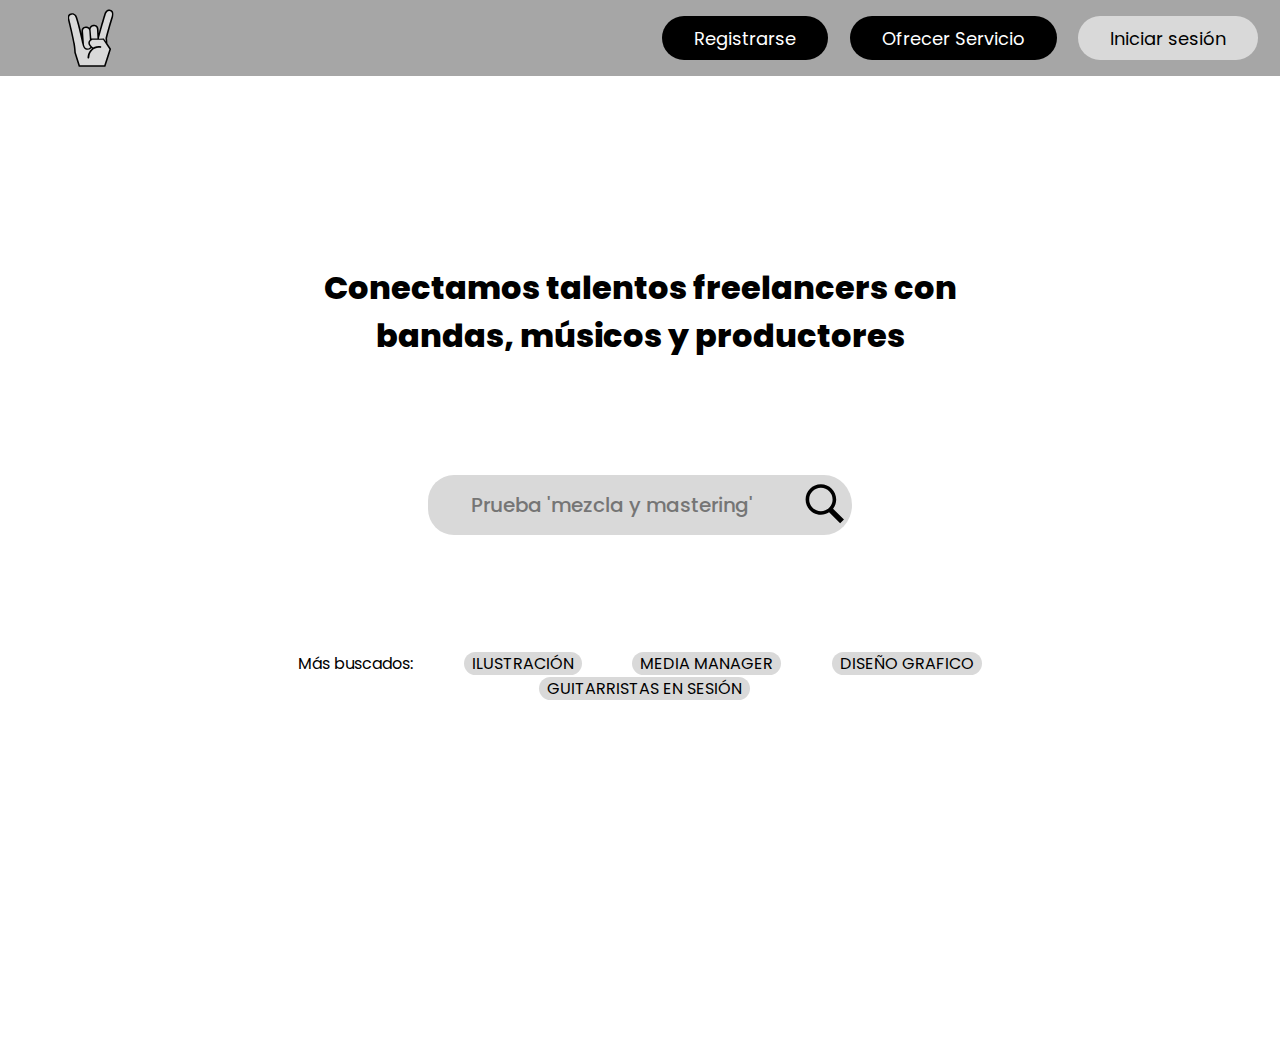
<file: index.html>
<!doctype html>
<html lang="en">
  <head>
    <meta charset="utf-8">
    <meta name="viewport" content="width=device-width, initial-scale=1">
    <title>Rockwork</title>
    <link rel="stylesheet" href="style.css">
    <!-- <link href="https://cdn.jsdelivr.net/npm/bootstrap@5.2.0/dist/css/bootstrap.min.css" rel="stylesheet" integrity="sha384-gH2yIJqKdNHPEq0n4Mqa/HGKIhSkIHeL5AyhkYV8i59U5AR6csBvApHHNl/vI1Bx" crossorigin="anonymous"> -->
    <link rel="preconnect" href="https://fonts.googleapis.com">
    <link rel="preconnect" href="https://fonts.gstatic.com" crossorigin>
    <link href="https://fonts.googleapis.com/css2?family=Poppins:wght@300;500;700;800;900&display=swap" rel="stylesheet">
  </head>
  <body>
    <!-- navbar -->
    <nav class="navbar">
        <div class="logo">
            <img src="./assets/logos/logo.svg" alt="logo">
        </div>
        <div class="nav-link">
            <ul>
                <li class="btn-primary"><a href="">Registrarse</a></li>
                <li class="btn-primary"><a href="">Ofrecer Servicio</a></li>
                <li class="btn-secondary"><a href="">Iniciar sesión</a></li>
            </ul>
        </div>
    </nav>
    <!-- main -->
    <main>
        <div class="main">
            <div class="row1">
                <h1 class="encabezado">Conectamos talentos freelancers con bandas, músicos y productores</h1>
                <form action="">
                    <input class="busqueda" type="text" placeholder="Prueba 'mezcla y mastering'">
                    <button class="lupa"><img src="./assets/logos/lupa50.svg" alt="lupa"></button>
                </form>
            </div>
            <div class="row2">
                <div class="mas-buscados">
                    <ul>
                        <li>Más buscados:</li>
                        <li class="pils"><a href="">ILUSTRACIÓN</a></li>
                        <li class="pils"><a href="">MEDIA MANAGER</a></li>
                        <li class="pils"><a href="">DISEÑO GRAFICO</a></li>
                        <li class="pils"><a href="">GUITARRISTAS EN SESIÓN</a></li>
                    </ul>
                </div>
            </div>
        </div>
    </main>
    <script src="https://cdn.jsdelivr.net/npm/bootstrap@5.2.0/dist/js/bootstrap.bundle.min.js" integrity="sha384-A3rJD856KowSb7dwlZdYEkO39Gagi7vIsF0jrRAoQmDKKtQBHUuLZ9AsSv4jD4Xa" crossorigin="anonymous"></script>
  </body>
</html>
</file>
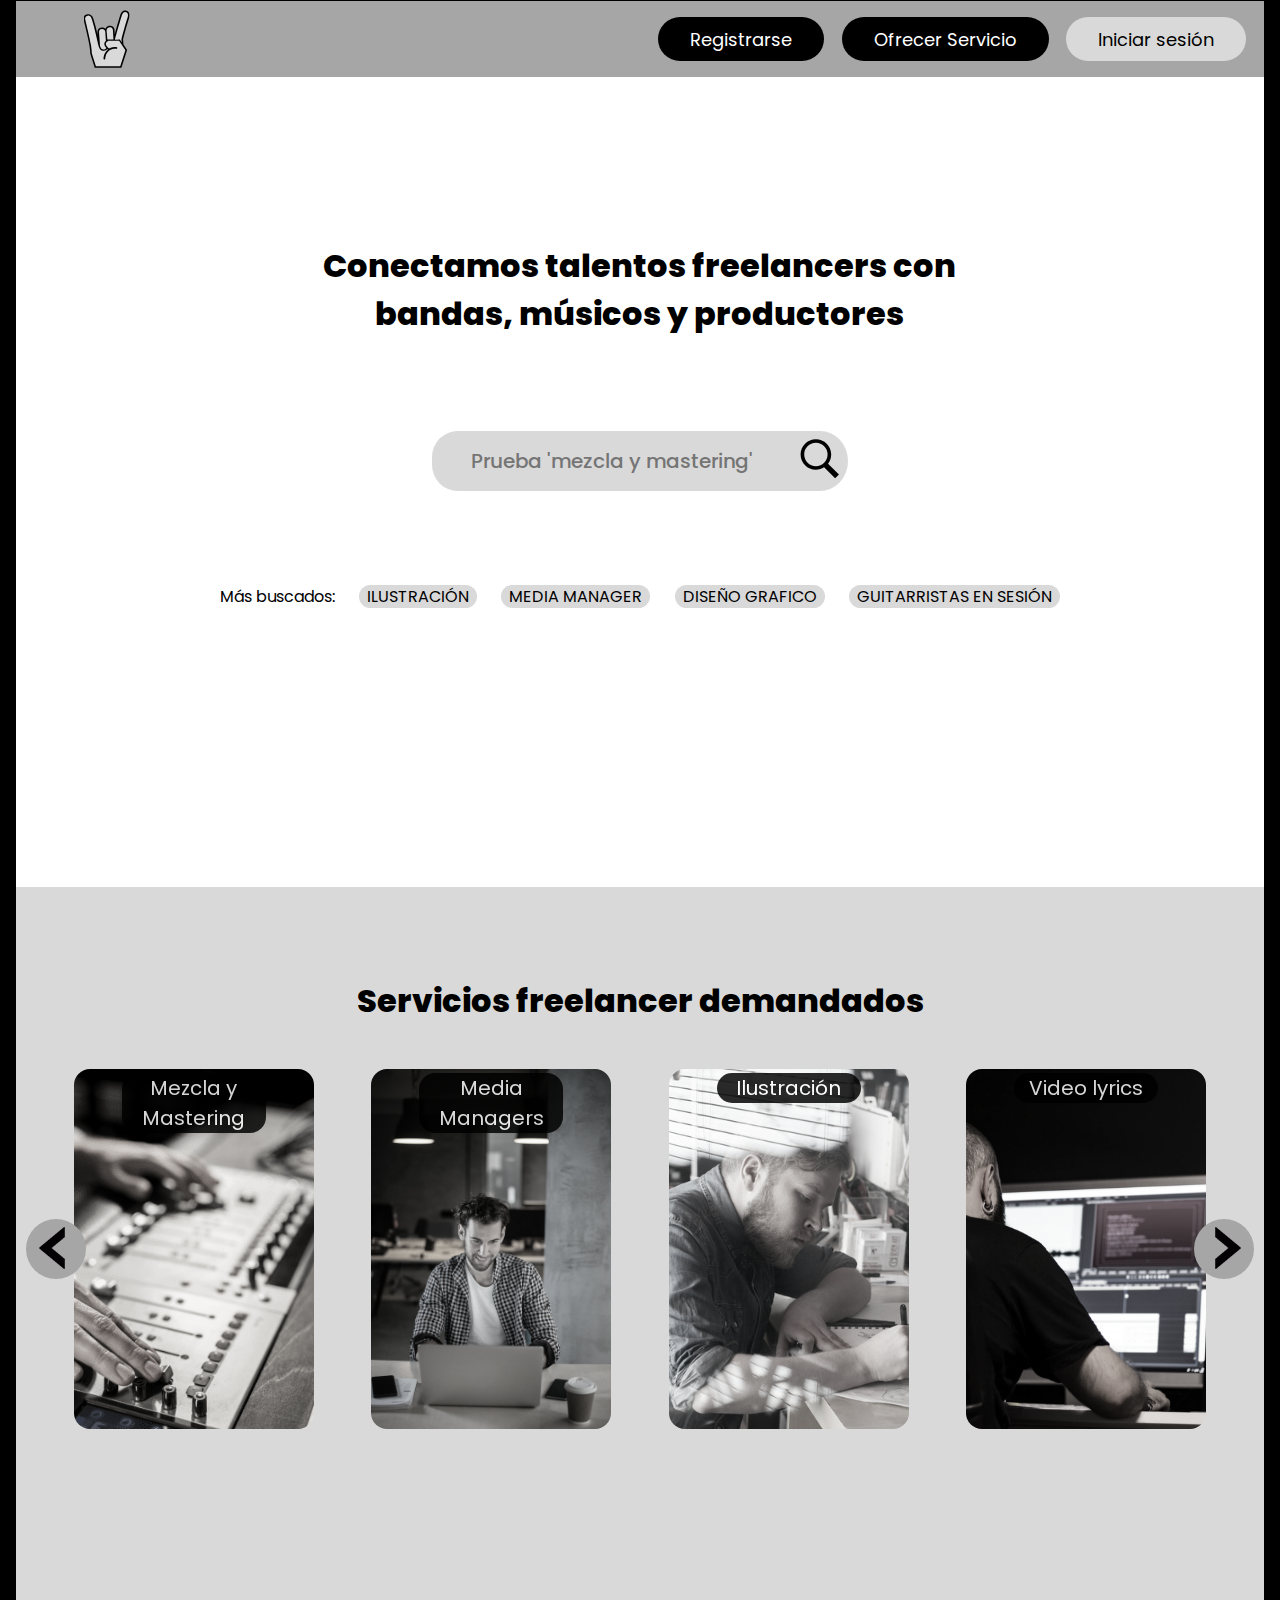
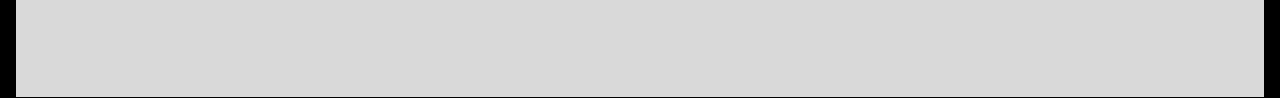
<file: main/index.html>
<!doctype html>
<html lang="en">
  <head>
    <meta charset="utf-8">
    <meta name="viewport" content="width=device-width, initial-scale=1">
    <title>Rockwork</title>
    <link rel="stylesheet" href="style.css">
    <!-- <link href="https://cdn.jsdelivr.net/npm/bootstrap@5.2.0/dist/css/bootstrap.min.css" rel="stylesheet" integrity="sha384-gH2yIJqKdNHPEq0n4Mqa/HGKIhSkIHeL5AyhkYV8i59U5AR6csBvApHHNl/vI1Bx" crossorigin="anonymous"> -->
    <link rel="preconnect" href="https://fonts.googleapis.com">
    <link rel="preconnect" href="https://fonts.gstatic.com" crossorigin>
    <link href="https://fonts.googleapis.com/css2?family=Poppins:wght@300;500;700;800;900&display=swap" rel="stylesheet">
  </head>




  <body>


    <!-- Modal -->
    <section id="modal">

        <div class="modal">
            <div id="closes">
                <button id="close">x</button>
            </div>

            <h1>Únete a nuestra comunidad de profesionales</h1>
            <form action="">
                <label for="correo">Introduce tu correo electronico</label>
                <input type="email"  name="email" id="correo" placeholder="ejemplo@ejemplo.com">
                <label for="password">Introduce tu contraseña</label>
                <input type="password" name="password" placeholder="*********" id="password">
                <button>Let's rock</button>
            </form>

            <p>
                ¿Tienes una cuenta?
                <a href="#">Inicia sesion</a>
            </p>
        </div>
    </section>


    <!-- navbar -->
    <nav class="navbar">
        <div class="logo">
            <img src="./assets/logos/logo.svg" alt="logo">
        </div>
        <div class="nav-link">
            <ul>
                <li id="registro" class="btn-primary"><a href="#">Registrarse</a></li>
                <li class="btn-primary"><a href="">Ofrecer Servicio</a></li>
                <li class="btn-secondary"><a href="">Iniciar sesión</a></li>
            </ul>
        </div>
    </nav>

    
    <!-- main -->
    <main>
        <div class="main">
            <div class="row1">
                <h1 class="encabezado">Conectamos talentos freelancers con bandas, músicos y productores</h1>
                <form action="">
                    <input class="busqueda" type="text" placeholder="Prueba 'mezcla y mastering'">
                    <button class="lupa"><img src="./assets/logos/lupa50.svg" alt="lupa"></button>
                </form>
            </div>
            <div class="row2">
                <div class="mas-buscados">
                    <ul>
                        <li>Más buscados:</li>
                        <li class="pils"><a href="">ILUSTRACIÓN</a></li>
                        <li class="pils"><a href="">MEDIA MANAGER</a></li>
                        <li class="pils"><a href="">DISEÑO GRAFICO</a></li>
                        <li class="pils"><a href="">GUITARRISTAS EN SESIÓN</a></li>
                    </ul>
                </div>
            </div>
        </div>
        <section  class="servicios_freelancer">
        <h1 class="encabezado">Servicios freelancer demandados</h1>

            <section class="sec">
                <button class="btn-l btn"><img src="./assets/logos/flecha.png" alt=""></button>
                <div class="card">
                    <img src="./assets/imagenes/ph-1.png" alt="">
                    <div class="overlay">
                        <p>Mezcla y Mastering</p>
                    </div>
                </div>
                <div class="card">
                    <img src="./assets/imagenes/ph-2.jpg" alt="">
                    <div class="overlay">
                        <p>Media Managers</p>
                    </div>
                </div>
                <div class="card">
                    <img src="./assets/imagenes/ph-3.jpg" alt="">
                    <div class="overlay">
                        <p>Ilustración</p>
                    </div>
                </div>
                <div class="card">
                    <img src="./assets/imagenes/ph-4.jpg" alt="">
                    <div class="overlay">
                        <p>Video lyrics</p>
                    </div>
                </div>
                <button class="btn-r btn"><img src="./assets/logos/flecha.png" alt=""></button>
            </section>
        </section>
    </main>





    <script>
        var modal = document.getElementById('modal');
        var signIn = document.getElementById('registro');
        var closeButton = document.getElementById('close');
        
        signIn.addEventListener('click', mostrarModal = () =>{
            modal.style.display = 'flex'
            console.log('Mostrar modal')
        });

        closeButton.addEventListener('click', cerrarModal = () => {
            modal.style.display = 'none'
            console.log('cerrar modal')
        });



        console.log('Holi');
    </script>
    <!-- <script src="https://cdn.jsdelivr.net/npm/bootstrap@5.2.0/dist/js/bootstrap.bundle.min.js" integrity="sha384-A3rJD856KowSb7dwlZdYEkO39Gagi7vIsF0jrRAoQmDKKtQBHUuLZ9AsSv4jD4Xa" crossorigin="anonymous"></script> -->

  </body>
</html>
</file>
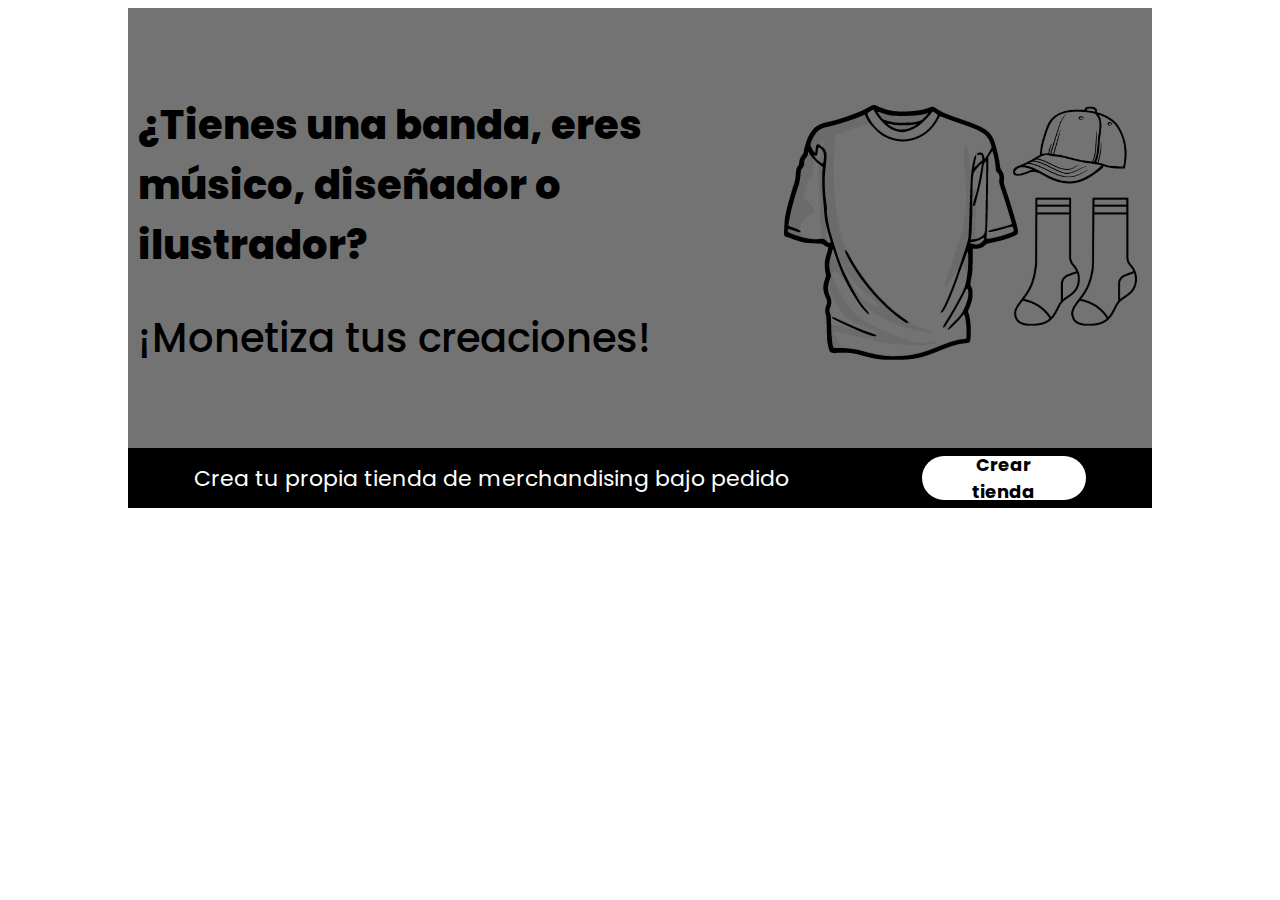
<file: segunda-etapa/index.html>
<!DOCTYPE html>
<html lang="en">
<head>
    <meta charset="UTF-8">
    <meta http-equiv="X-UA-Compatible" content="IE=edge">
    <meta name="viewport" content="width=device-width, initial-scale=1.0">
    <link rel="preconnect" href="https://fonts.googleapis.com">
    <link rel="preconnect" href="https://fonts.gstatic.com" crossorigin>
    <link href="https://fonts.googleapis.com/css2?family=Poppins:wght@300;500;700;800;900&display=swap" rel="stylesheet">

    <title>segunda etapa</title>
    <link rel="stylesheet" href="./style.css">
</head>
<body>
    <main class="main">
        <section>

            <div class="text">
        <!-- texto -->
                <h1>¿Tienes una banda, eres músico, diseñador o ilustrador?</h1>
                <h2>¡Monetiza tus creaciones!</h2>
            </div>
        <!-- imagenes -->
            <div class="img"> <img src="./assets/imagenes/Captura desde 2022-09-17 10-15-06.png" alt=""></div>
        </section>
        
        <!-- footer -->
        <div class="footer">
            <p>Crea tu propia tienda de merchandising bajo pedido</p>
            <a class="makeStore" href="">Crear tienda</a>
        </div>


    </main>
</body>
</html>
</file>
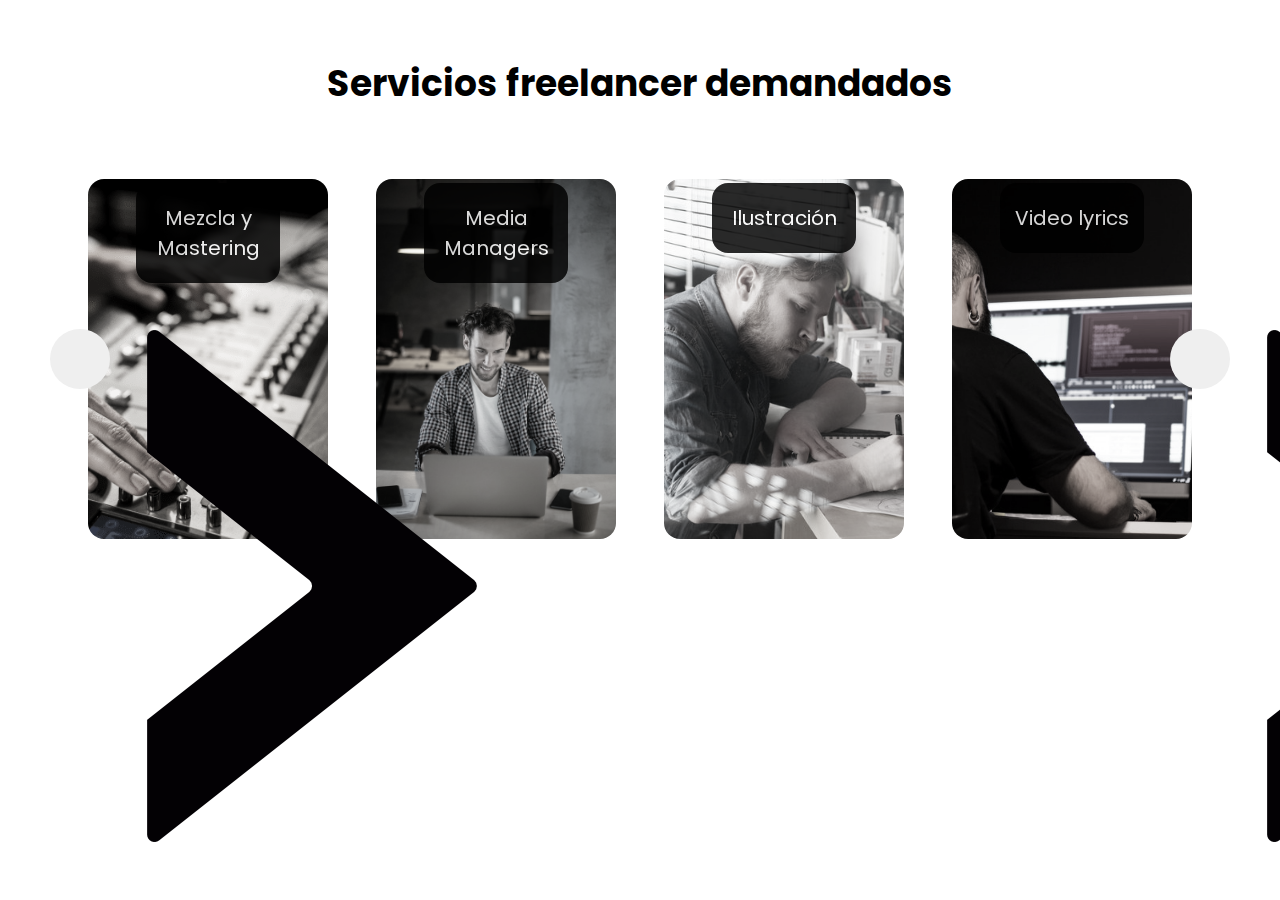
<file: servicios-freelance-mas-demandados/index.html>
<!DOCTYPE html>
<html lang="en">

<head>
    <link rel="preconnect" href="https://fonts.googleapis.com">
    <link rel="preconnect" href="https://fonts.gstatic.com" crossorigin>
    <link href="https://fonts.googleapis.com/css2?family=Poppins:wght@300;500;700;800;900&display=swap"
        rel="stylesheet">
    <meta charset="UTF-8">
    <meta http-equiv="X-UA-Compatible" content="IE=edge">
    <meta name="viewport" content="width=device-width, initial-scale=1.0">
    <title>Document</title>
    <link rel="stylesheet" href="./style.css">

</head>

<body>
    <main>
        <h1 class="encabezado">Servicios freelancer demandados</h1>

        <section>
        <button class="btn-l btn"><img src="./assets/logos/flecha.png" alt=""></button>
            <div class="card">
                <img src="./assets/imagenes/ph-1.png" alt="">
                <div class="overlay">
                    <p>Mezcla y Mastering</p>
                </div>
            </div>
            <div class="card">
                <img src="./assets/imagenes/ph-2.jpg" alt="">
                <div class="overlay">
                    <p>Media Managers</p>
                </div>
            </div>
            <div class="card">
                <img src="./assets/imagenes/ph-3.jpg" alt="">
                <div class="overlay">
                    <p>Ilustración</p>
                </div>
            </div>
            <div class="card">
                <img src="./assets/imagenes/ph-4.jpg" alt="">
                <div class="overlay">
                    <p>Video lyrics</p>
                </div>
            </div>
            <button class="btn-r btn"><img src="./assets/logos/flecha.png" alt=""></button>
        </section>
    </main>
</body>

</html>
</file>
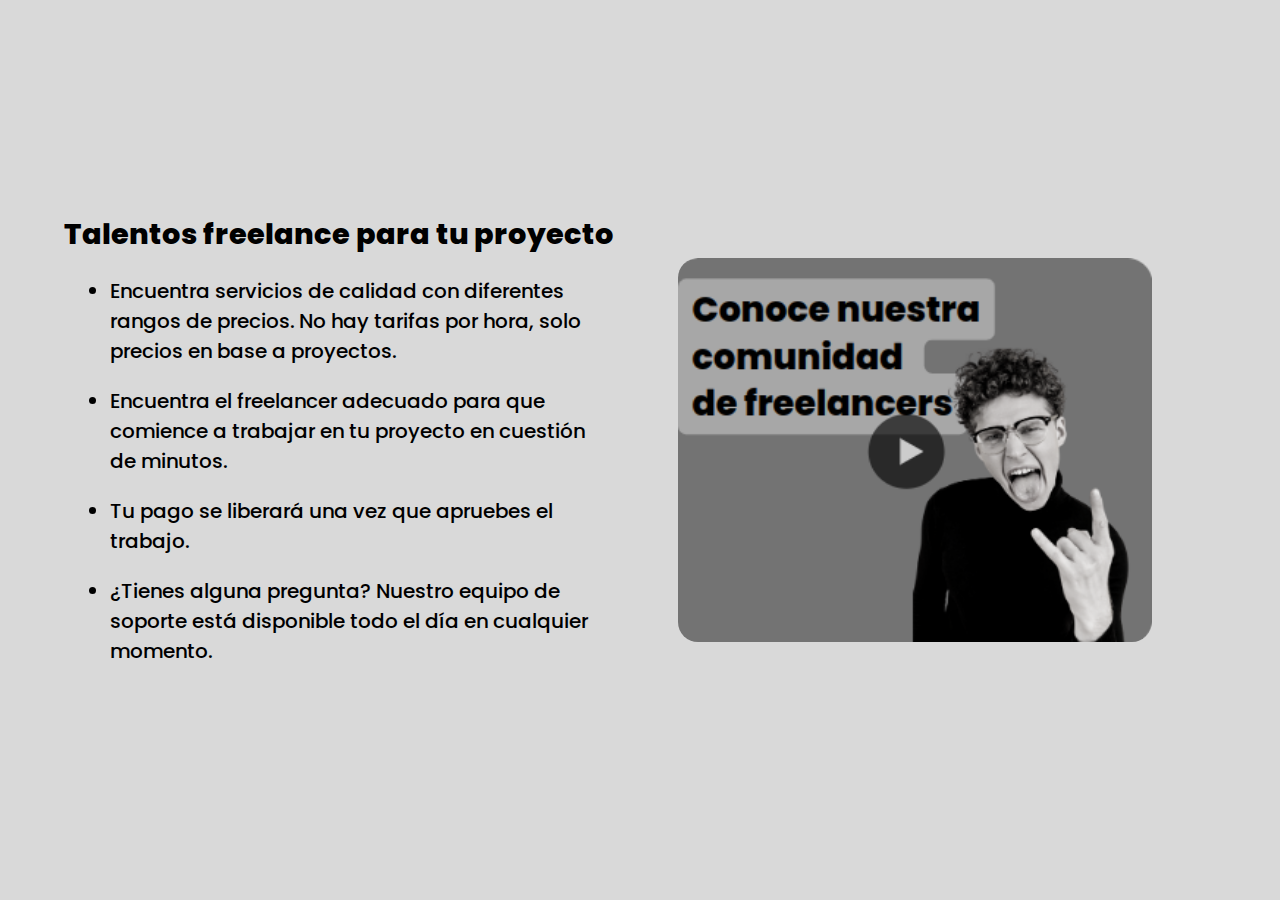
<file: talentos-freelance/index.html>
<!DOCTYPE html>
<html lang="en">
<head>
    <meta charset="UTF-8">
    <meta http-equiv="X-UA-Compatible" content="IE=edge">
    <meta name="viewport" content="width=device-width, initial-scale=1.0">
    <title>Talentos freelance</title>
    <link rel="stylesheet" href="style.css">
    <link rel="preconnect" href="https://fonts.googleapis.com">
    <link rel="preconnect" href="https://fonts.gstatic.com" crossorigin>
    <link href="https://fonts.googleapis.com/css2?family=Poppins:wght@300;500;700;800;900&display=swap" rel="stylesheet">
  
</head>
<body>
    <main>
        <div class="contenedor">
            <article class="description">
            
                <h1>Talentos freelance para tu proyecto</h1>
                <ul class="parrafos">
                    <li><p>
                        Encuentra servicios de calidad con diferentes rangos de precios. No hay tarifas por hora, solo precios en base a proyectos.
                    </p></li>
                    <li><p>
                        Encuentra el freelancer adecuado para que comience a trabajar en tu proyecto en cuestión de minutos.
    
                    </p></li>
                    <li><p>
                        Tu pago se liberará una vez que apruebes el trabajo.
                    </p></li>
                    <li><p>
                        ¿Tienes alguna pregunta? Nuestro equipo de soporte está disponible todo el día en cualquier momento.
                    </p></li>
                </ul>
            </article>
            <div class="video">
                <img src="./assets/imagenes/Captura de pantalla de 2022-07-31 22-13-37.png" alt="">
            </div>
        </div>
    </main>
</body>
</html>
</file>
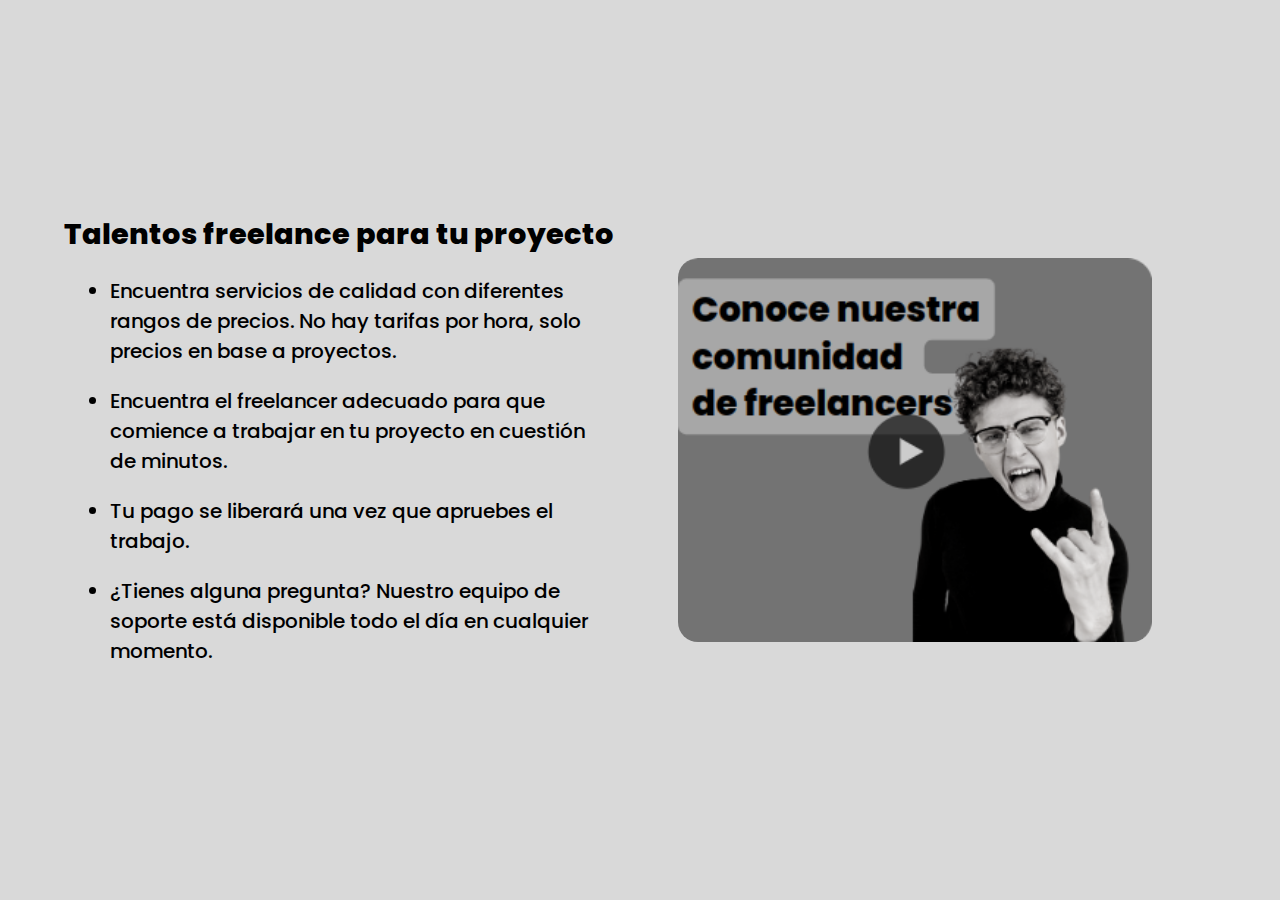
<file: talentos-freelance.html>
<!DOCTYPE html>
<html lang="en">
<head>
    <meta charset="UTF-8">
    <meta http-equiv="X-UA-Compatible" content="IE=edge">
    <meta name="viewport" content="width=device-width, initial-scale=1.0">
    <title>Talentos freelance</title>
    <link rel="stylesheet" href="talentos-freelance.css">
    <link rel="preconnect" href="https://fonts.googleapis.com">
    <link rel="preconnect" href="https://fonts.gstatic.com" crossorigin>
    <link href="https://fonts.googleapis.com/css2?family=Poppins:wght@300;500;700;800;900&display=swap" rel="stylesheet">
  
</head>
<body>
    <main>
        <div class="contenedor">
            <article class="description">
            
                <h1>Talentos freelance para tu proyecto</h1>
                <ul class="parrafos">
                    <li><p>
                        Encuentra servicios de calidad con diferentes rangos de precios. No hay tarifas por hora, solo precios en base a proyectos.
                    </p></li>
                    <li><p>
                        Encuentra el freelancer adecuado para que comience a trabajar en tu proyecto en cuestión de minutos.
    
                    </p></li>
                    <li><p>
                        Tu pago se liberará una vez que apruebes el trabajo.
                    </p></li>
                    <li><p>
                        ¿Tienes alguna pregunta? Nuestro equipo de soporte está disponible todo el día en cualquier momento.
                    </p></li>
                </ul>
            </article>
            <div class="video">
                <img src="./assets/imagenes/Captura de pantalla de 2022-07-31 22-13-37.png" alt="">
            </div>
        </div>
    </main>
</body>
</html>
</file>
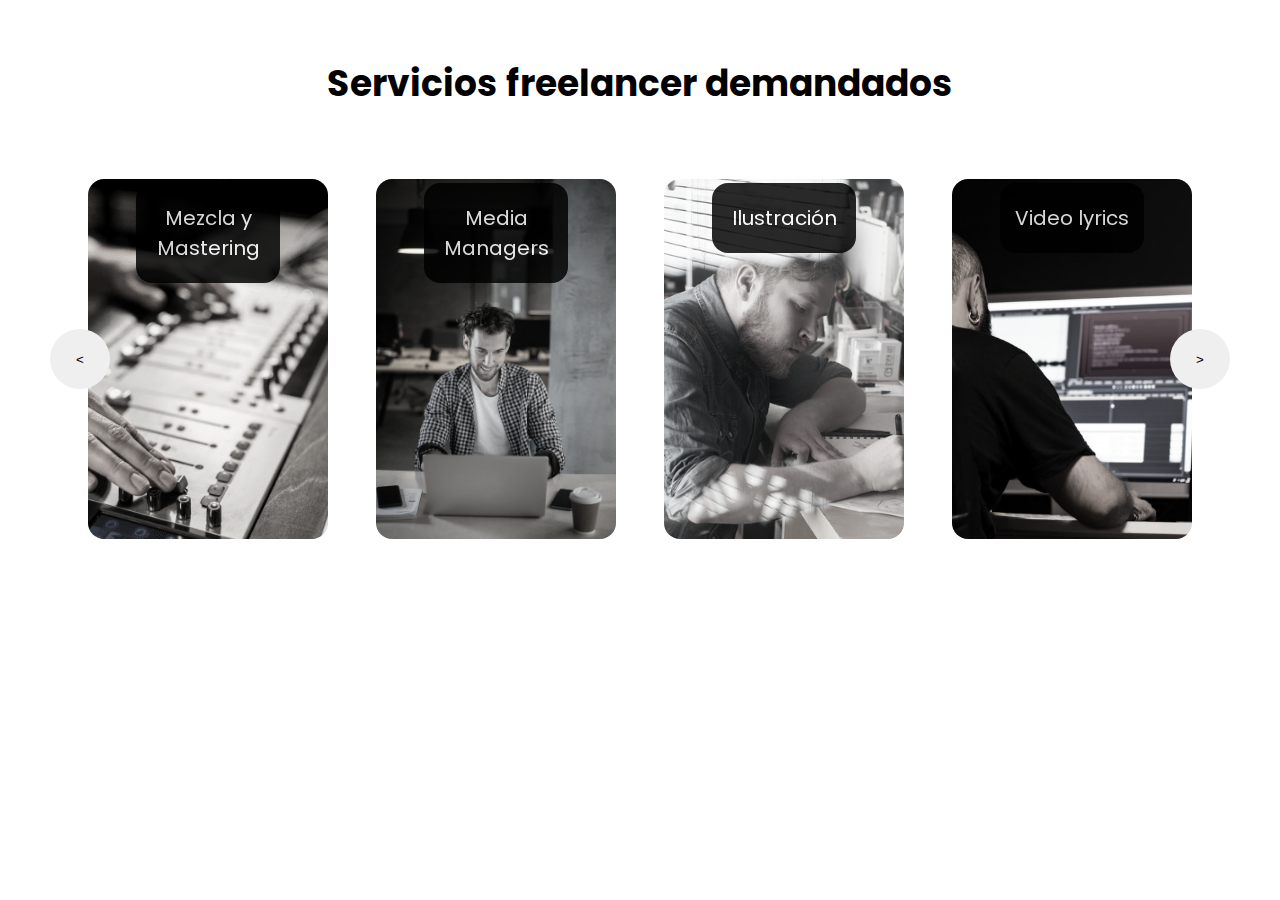
<file: servicios-freelance-mas-demandados/servicios-freelancer-demandados.html>
<!DOCTYPE html>
<html lang="en">

<head>
    <link rel="preconnect" href="https://fonts.googleapis.com">
    <link rel="preconnect" href="https://fonts.gstatic.com" crossorigin>
    <link href="https://fonts.googleapis.com/css2?family=Poppins:wght@300;500;700;800;900&display=swap"
        rel="stylesheet">
    <meta charset="UTF-8">
    <meta http-equiv="X-UA-Compatible" content="IE=edge">
    <meta name="viewport" content="width=device-width, initial-scale=1.0">
    <title>Document</title>
    <link rel="stylesheet" href="./style.css">

</head>

<body>
    <main>
        <h1 class="encabezado">Servicios freelancer demandados</h1>

        <section>
        <button class="btn-l btn"><</button>
            <div class="card">
                <img src="./assets/imagenes/ph-1.png" alt="">
                <div class="overlay">
                    <p>Mezcla y Mastering</p>
                </div>
            </div>
            <div class="card">
                <img src="./assets/imagenes/ph-2.jpg" alt="">
                <div class="overlay">
                    <p>Media Managers</p>
                </div>
            </div>
            <div class="card">
                <img src="./assets/imagenes/ph-3.jpg" alt="">
                <div class="overlay">
                    <p>Ilustración</p>
                </div>
            </div>
            <div class="card">
                <img src="./assets/imagenes/ph-4.jpg" alt="">
                <div class="overlay">
                    <p>Video lyrics</p>
                </div>
            </div>
            <button class="btn-r btn">></button>
        </section>
    </main>
</body>

</html>
</file>
<file: style.css>
:root
{
    --light: 300;
    --medium: 500;
    --bold: 700;
    --extra-bold: 800;
    --black-bold: 900;
    --sm: 14px;
    --md: 16px;
    --lg: 18px;
    --xl: 20px;
    --xxl: 22px;
    --xxxl: 24px;
    --black: #000000;
    --white: #ffffff;
    --gray1: #d9d9d9;
    --gray2: #a6a6a6;
    --gray3: #787878;
}
*
{
    box-sizing: border-box;
    margin: 0 ;
    padding: 0;
}

/* NAVBAR */
.navbar
{
    background-color: var(--gray2);

    display: flex;
    justify-content: space-between;
    align-items: center;
    flex-wrap: wrap;
}

/* LOGO */
.logo
{
    height: 76px;
    width: 114px;
    display: flex;
    justify-content: flex-end;
    align-items: center;
}

.logo img
{
    width: 40%;
    height: 80%;
    transform: scaleX(-1);
}

.nav-link
{
    width: 50vw;
    display: flex;
}

.nav-link ul
{
    width: 100%;
    list-style: none;
    display: flex;
    justify-content: space-evenly;
}

/* BOTONES */
.btn-primary
{
    background-color: var(--black);
    height: 44px;
    display: flex;
    align-items: center;
    border-radius: 22px;
    text-align: center;
}

.btn-primary a
{
    text-decoration: none;
    color: var(--white);
    padding-left: 32px;
    padding-right: 32px;
    font-size: var(--lg);

}

.btn-secondary
{
    background-color: var(--gray1);
    height: 44px;
    display: flex;
    align-items: center;
    border-radius: 22px;
    text-align: center;
}

.btn-secondary a
{
    text-decoration: none;
    color: var(--black);
    padding-left: 32px;
    font-size: var(--lg);
    padding-right: 32px;

}

body
{
    font-family: 'Poppins', sans-serif;
    font-weight: var(--black);
}

/* SECCIÓN PRINCIPAL */
main .main
{
    text-align: center;
    display: flex;
    height: 100vh;
    flex-wrap: wrap;
    justify-content: center;
    margin-top: 72px;

}
/* COLUMNA 1 */
.main .row1
{
    width: 60%;
    display: flex;
    flex-direction: column;
    justify-content: space-evenly;
}

h1
{
    width: 100%;
    font-family: 'Poppins', sans-serif;
    font-weight: var(--extra-bold);
    font-size: 32px;
}

.main .row1 form
{
    width: 100%;
    display: flex;
    justify-content: center;
}

/* BARRA DE BUSQUEDA */

.row1 form .busqueda
{
    width: 48%;
    background-color: var(--gray1);
    border: none;
    height: 60px;
    display: flex;
    align-items: center;
    border-radius: 26px 0 0 26px;
    font-family: 'Poppins', sans-serif;
    text-align: center;
    font-size: var(--xl);
    font-weight: var(--medium);
}

form .busqueda::placeholder
{
    text-align: center;
    font-size: var(--xl);
    font-weight: var(--medium);
    
}

.row1 form .busqueda:focus
{
    outline: none;
}

.row1 form .lupa
{
    border: none;
    height: 60px;
    width: 56px;
    background-color: var(--gray1);
    border-radius: 0 50% 50% 0;
    cursor: pointer;


}

.lupa img
{
    width: 80%;
    height: 80%;
}

/* COLUMNA 2*/
.main .row2
{
    width: 60vw;
    display: flex;
    justify-content: center;
}
.mas-buscados
{
    text-align: center;
    width: 100%;
}
.mas-buscados ul
{
    display: flex;
    list-style: none;
    justify-content: space-evenly;
    flex-wrap: wrap;
}
/* ATAJOS */
.pils a
{
    color: var(--black);
    text-decoration: none;
    background-color: var(--gray1);
    padding-left: 8px;
    padding-right: 8px;
    border-radius: 16px;
    margin-bottom: 10px;
    margin-left: 8px;
}
</file>
<file: main/style.css>
:root
{
    --light: 300;
    --medium: 500;
    --bold: 700;
    --extra-bold: 800;
    --black-bold: 900;
    --sm: 14px;
    --md: 16px;
    --lg: 18px;
    --xl: 20px;
    --xxl: 22px;
    --xxxl: 24px;
    --black: #000000;
    --white: #ffffff;
    --gray1: #d9d9d9;
    --gray2: #a6a6a6;
    --gray3: #787878;
    --gray4: #727372;
}
*
{
    box-sizing: border-box;
    margin: 0 ;
    padding: 0;
}

/* NAVBAR */
.navbar
{
    background-color: var(--gray2);

    display: flex;
    justify-content: space-between;
    align-items: center;
    flex-wrap: wrap;
}

/* LOGO */
.logo
{
    height: 76px;
    width: 114px;
    display: flex;
    justify-content: flex-end;
    align-items: center;
}

.logo img
{
    width: 40%;
    height: 80%;
    transform: scaleX(-1);
}

.nav-link
{
    width: 50%;
    display: flex;
}

.nav-link ul
{
    width: 100%;
    list-style: none;
    display: flex;
    justify-content: space-evenly;
}

/* BOTONES */
.btn-primary
{
    background-color: var(--black);
    height: 44px;
    display: flex;
    align-items: center;
    border-radius: 22px;
    text-align: center;
}

.btn-primary a
{
    text-decoration: none;
    color: var(--white);
    padding-left: 32px;
    padding-right: 32px;
    font-size: var(--lg);

}

.btn-secondary
{
    background-color: var(--gray1);
    height: 44px;
    display: flex;
    align-items: center;
    border-radius: 22px;
    text-align: center;
}

.btn-secondary a
{
    text-decoration: none;
    color: var(--black);
    padding-left: 32px;
    font-size: var(--lg);
    padding-right: 32px;

}

body
{
    position: relative;
    font-family: 'Poppins', sans-serif;
    font-weight: var(--black);
}

/* SECCIÓN PRINCIPAL */
main .main
{
    text-align: center;
    display: flex;
    height: 90vh;
    flex-wrap: wrap;
    justify-content: center;
    padding-top: 72px;

}
/* COLUMNA 1 */
.main .row1
{
    width: 60%;
    display: flex;
    flex-direction: column;
    justify-content: space-evenly;
}

h1
{
    width: 100%;
    font-family: 'Poppins', sans-serif;
    font-weight: var(--extra-bold);
    font-size: 32px;
}

.main .row1 form
{
    width: 100%;
    display: flex;
    justify-content: center;
}

/* BARRA DE BUSQUEDA */

.row1 form .busqueda
{
    width: 48%;
    background-color: var(--gray1);
    border: none;
    height: 60px;
    display: flex;
    align-items: center;
    border-radius: 26px 0 0 26px;
    font-family: 'Poppins', sans-serif;
    text-align: center;
    font-size: var(--xl);
    font-weight: var(--medium);
}

form .busqueda::placeholder
{
    text-align: center;
    font-size: var(--xl);
    font-weight: var(--medium);
    
}

.row1 form .busqueda:focus
{
    outline: none;
}

.row1 form .lupa
{
    border: none;
    height: 60px;
    width: 56px;
    background-color: var(--gray1);
    border-radius: 0 50% 50% 0;
    cursor: pointer;


}

.lupa img
{
    width: 80%;
    height: 80%;
}

/* COLUMNA 2*/
.main .row2
{
    width: 60vw;
    display: flex;
    justify-content: center;
}
.mas-buscados
{
    text-align: center;
    width: 100%;
}
.mas-buscados ul
{
    display: flex;
    list-style: none;
    justify-content: space-evenly;
    flex-wrap: wrap;
}
/* ATAJOS */
.pils a
{
    color: var(--black);
    text-decoration: none;
    background-color: var(--gray1);
    padding-left: 8px;
    padding-right: 8px;
    border-radius: 16px;
    margin-bottom: 10px;
    margin-left: 8px;
}

#modal
{
    display: flex;
    width: 100%;
    height: 100%;
    position: fixed;
    background-color: rgba(0, 0, 0, .5);
    z-index: 1;
    display: none;
}

.modal
{
    margin: 100px auto;
    display: flex;
    flex-direction: column;
    border: 1px black solid;
    width: 420px;
    height: 500px;
    align-items: center;
    text-align: center;
    font-family: 'Poppins', sans-serif;
    background-color: white;

}

.modal h1
{
    margin-top: 20px;
    font-size: var(--xxl);
}

.modal label
{
    font-size: var(--sm);
    font-weight: var(--medium);
}

.modal form{
    padding-top: 40px;
    text-align: start;
    width: 300px;
    display: flex;
    flex-direction: column;
}

.modal input{
    border-radius: 8px;
    margin-top: 8px;
    margin-bottom: 12px;
    height: 32px;
    padding-inline-start: 8px;
}


.modal button
{
    border: none;
    background-color: var(--gray4);
    height: 44px;
    border-radius: 8px;
    margin-bottom: 16px;
    color: var(--white);
    font-size: var(--xxxl);
    font-weight: var(--bold);
    cursor: pointer;
}

.modal #closes
{
    width: 95%;
    display: flex;
    justify-content: end;
}

.modal #close
{
    margin-top: 8px;
    width: 32px;
    height: 32px;

}


.modal button:active
{
    background-color: var(--gray3);
}
.sec {
    /* border: solid 1px red; */
    display: flex;
    align-self: center;
    width: 100%;
    justify-content: space-evenly;
    margin-top: 44px;
    position: relative;
    align-items: center;
    z-index: 0;
}

.btn
{
    width: 60px;
    height: 60px;
    position: absolute;
    z-index: 1;
    border-radius: 30px;
    border: none;
    background-color: var(--gray2);
}

.btn:active
{
    background-color: var(--gray3);
}
.btn:hover
{
    cursor: pointer;
}

.btn img
{
    padding-left: 8px;
    width: 80%;
    height: 70%;
}


.btn-l
{
    left: 10px;

}
.btn-l img
{
    transform: scaleX(-1);
}

.btn-r
{
    right: 10px;
}

.card {
    /* border: black 1px solid; */
    width: 240px;
    height: 360px;
    position: relative;
    border-radius: 16px;
    display: flex;
    justify-content: center;
}

.card img{
    height: 100%;
    width: 100%;
    object-fit: cover;
    border-radius: 16px;
    filter: grayscale(90%);
}

.overlay
{
    font-family: 'Poppins', sans-serif;
    font-size: var(--xl);
    width: 144px;
    background-color: var(--black);
    color: var(--white);
    margin: 4px auto;      
    text-align: center;
    border-radius: 16px;
    position: absolute;
    top: 0;
    left: auto;
    right: auto;
    opacity: 83%;


}

/*.overlay p
{

}*/

.encabezado{
    text-align: center;

}

.servicios_freelancer{
    padding-top: 10vh;
    height: 90vh;
    width: 100%;
    display: flex;
    flex-direction: column;
    background-color: var(--gray1);
}
 /* 
*{
   border: red 1px solid;
}
*/
@media screen and (min-width: 1250px) {
    html{
        background-color: #000000;
    }
    body{
        width: 1250px;
        margin:auto;
        border: #000000 1px solid;
        background-color: white;
    }
    #modal{
        width: 1250px;
    }
    .main .row2
    {
        width: 70%;
    }

}
</file>
<file: segunda-etapa/style.css>
:root {
    --light: 300;
    --medium: 500;
    --bold: 700;
    --extra-bold: 800;
    --black-bold: 900;
    --sm: 14px;
    --md: 16px;
    --lg: 18px;
    --xl: 20px;
    --xxl: 22px;
    --xxxl: 24px;
    --black: #000000;
    --white: #ffffff;
    --gray1: #d9d9d9;
    --gray2: #a6a6a6;
    --gray3: #787878;
    --gray4: #727372;
}
body
{
    font-family: 'Poppins', sans-serif;
    font-weight: var(--black);
    display: flex;
    justify-content: center;
}
.main
{
    background-color: var(--gray4);
    width: 80vw;
    height: 500px;
    display: flex;
    flex-direction: column;
    justify-content: space-between;
}

.main section
{
    margin-top: 60px;
    display: flex;
    justify-content: space-between;
    align-items: center;
}

section h1
{
    padding-left: 10px;
    font-size: 2.5rem;
    font-weight: var(--extra-bold);
}

section h2
{
    padding-left: 10px;
    font-size: 2.5rem;
    font-weight: var(--medium);
}

.main .footer
{
    height: 60px;
    display: flex;
    justify-content: space-around;
}

.footer
{
    background-color: var(--black);
    color: var(--white);
    font-size: var(--xxl);
    align-items: center;
}

.makeStore
{
    background-color: var(--white);
    width: 100px;
    height: 44px;
    display: flex;
    align-items: center;
    border-radius: 22px;
    text-align: center;
    text-decoration: none;
    color: black;
    font-weight: var(--bold );
    padding-left: 32px;
    padding-right: 32px;
    font-size: var(--lg);
}
</file>
<file: servicios-freelance-mas-demandados/style.css>
:root {
    --light: 300;
    --medium: 500;
    --bold: 700;
    --extra-bold: 800;
    --black-bold: 900;
    --sm: 14px;
    --md: 16px;
    --lg: 18px;
    --xl: 20px;
    --xxl: 22px;
    --xxxl: 24px;
    --black: #000000;
    --white: #ffffff;
    --gray1: #d9d9d9;
    --gray2: #a6a6a6;
    --gray3: #787878;
}
main
{
    display: flex;
    flex-direction: column;
}

.encabezado {
    font-family: 'Poppins', sans-serif;
    font-size: 36px;
    text-align: center;
    margin-top: 48px;
}

section {
    /* border: solid 1px red; */
    display: flex;
    align-self: center;
    width: 1200px;
    justify-content: space-evenly;
    margin-top: 44px;
    position: relative;
    align-items: center;
    z-index: 0;
}

.btn
{
    width: 60px;
    height: 60px;
    position: absolute;
    z-index: 1;
    border-radius: 30px;
    border: none;
}

.btn-l
{
    left: 10px;

}
.btn-r
{
    right: 10px;
}

.card {
    /* border: black 1px solid; */
    width: 240px;
    height: 360px;
    position: relative;
    border-radius: 16px;
    display: flex;
    justify-content: center;
}

.card img{
    height: 100%;
    width: 100%;
    object-fit: cover;
    border-radius: 16px;
    filter: grayscale(90%);
}

.overlay
{
    font-family: 'Poppins', sans-serif;
    font-size: var(--xl);
    width: 144px;
    background-color: var(--black);
    color: var(--white);
    margin: 4px auto;      
    text-align: center;
    border-radius: 16px;
    position: absolute;
    top: 0;
    left: auto;
    right: auto;
    opacity: 83%;


}

.overlay p
{

}
</file>
<file: talentos-freelance/style.css>
:root {
    --light: 300;
    --medium: 500;
    --bold: 700;
    --extra-bold: 800;
    --black-bold: 900;
    --sm: 14px;
    --md: 16px;
    --lg: 18px;
    --xl: 20px;
    --xxl: 22px;
    --xxxl: 24px;
    --black: #000000;
    --white: #ffffff;
    --gray1: #d9d9d9;
    --gray2: #a6a6a6;
    --gray3: #787878;
}

* {
    box-sizing: border-box;
}

body {
    margin: 0;
}

main {
    display: flex;
    justify-content: center;
    flex-direction: column;
    height: 100vh;
    background-color: var(--gray1);
}


.contenedor {
    display: flex;
    width: 90vw;
    height: 70vh;
    justify-content: space-evenly;
    align-items: center;
}

.description {
    font-family: 'Poppins', sans-serif;
    width: 60vw;
    font-weight: var(--extra-bold);
    display: flex;
    flex-direction: column;
    justify-content: center;
    align-items: center;
}

.description h1 {
    text-align: center;
    font-size: 1.8rem;
    font-weight: var(--extra-bold);
    margin-bottom: 0;
}

.parrafos {
    margin-top: 0;
    width: 42vw;
    font-size: var(--xl);
}

.description p {
    font-weight: var(--medium);
}

.video {
    display: flex;
    flex-direction: column;
    justify-content: center;
    width: 42vw;
    height: 30vw;
}

.video img {
    display: flex;
    width: 100%;
    height: 100%;
    border-radius: 20px;
}
</file>
<file: talentos-freelance.css>
:root {
    --light: 300;
    --medium: 500;
    --bold: 700;
    --extra-bold: 800;
    --black-bold: 900;
    --sm: 14px;
    --md: 16px;
    --lg: 18px;
    --xl: 20px;
    --xxl: 22px;
    --xxxl: 24px;
    --black: #000000;
    --white: #ffffff;
    --gray1: #d9d9d9;
    --gray2: #a6a6a6;
    --gray3: #787878;
}

* {
    box-sizing: border-box;
}

body {
    margin: 0;
}

main {
    display: flex;
    justify-content: center;
    flex-direction: column;
    height: 100vh;
    background-color: var(--gray1);
}


.contenedor {
    display: flex;
    width: 90vw;
    height: 70vh;
    justify-content: space-evenly;
    align-items: center;
}

.description {
    font-family: 'Poppins', sans-serif;
    width: 60vw;
    font-weight: var(--extra-bold);
    display: flex;
    flex-direction: column;
    justify-content: center;
    align-items: center;
}

.description h1 {
    text-align: center;
    font-size: 1.8rem;
    font-weight: var(--extra-bold);
    margin-bottom: 0;
}

.parrafos {
    margin-top: 0;
    width: 42vw;
    font-size: var(--xl);
}

.description p {
    font-weight: var(--medium);
}

.video {
    display: flex;
    flex-direction: column;
    justify-content: center;
    width: 42vw;
    height: 30vw;
}

.video img {
    display: flex;
    width: 100%;
    height: 100%;
    border-radius: 20px;
}
</file>
